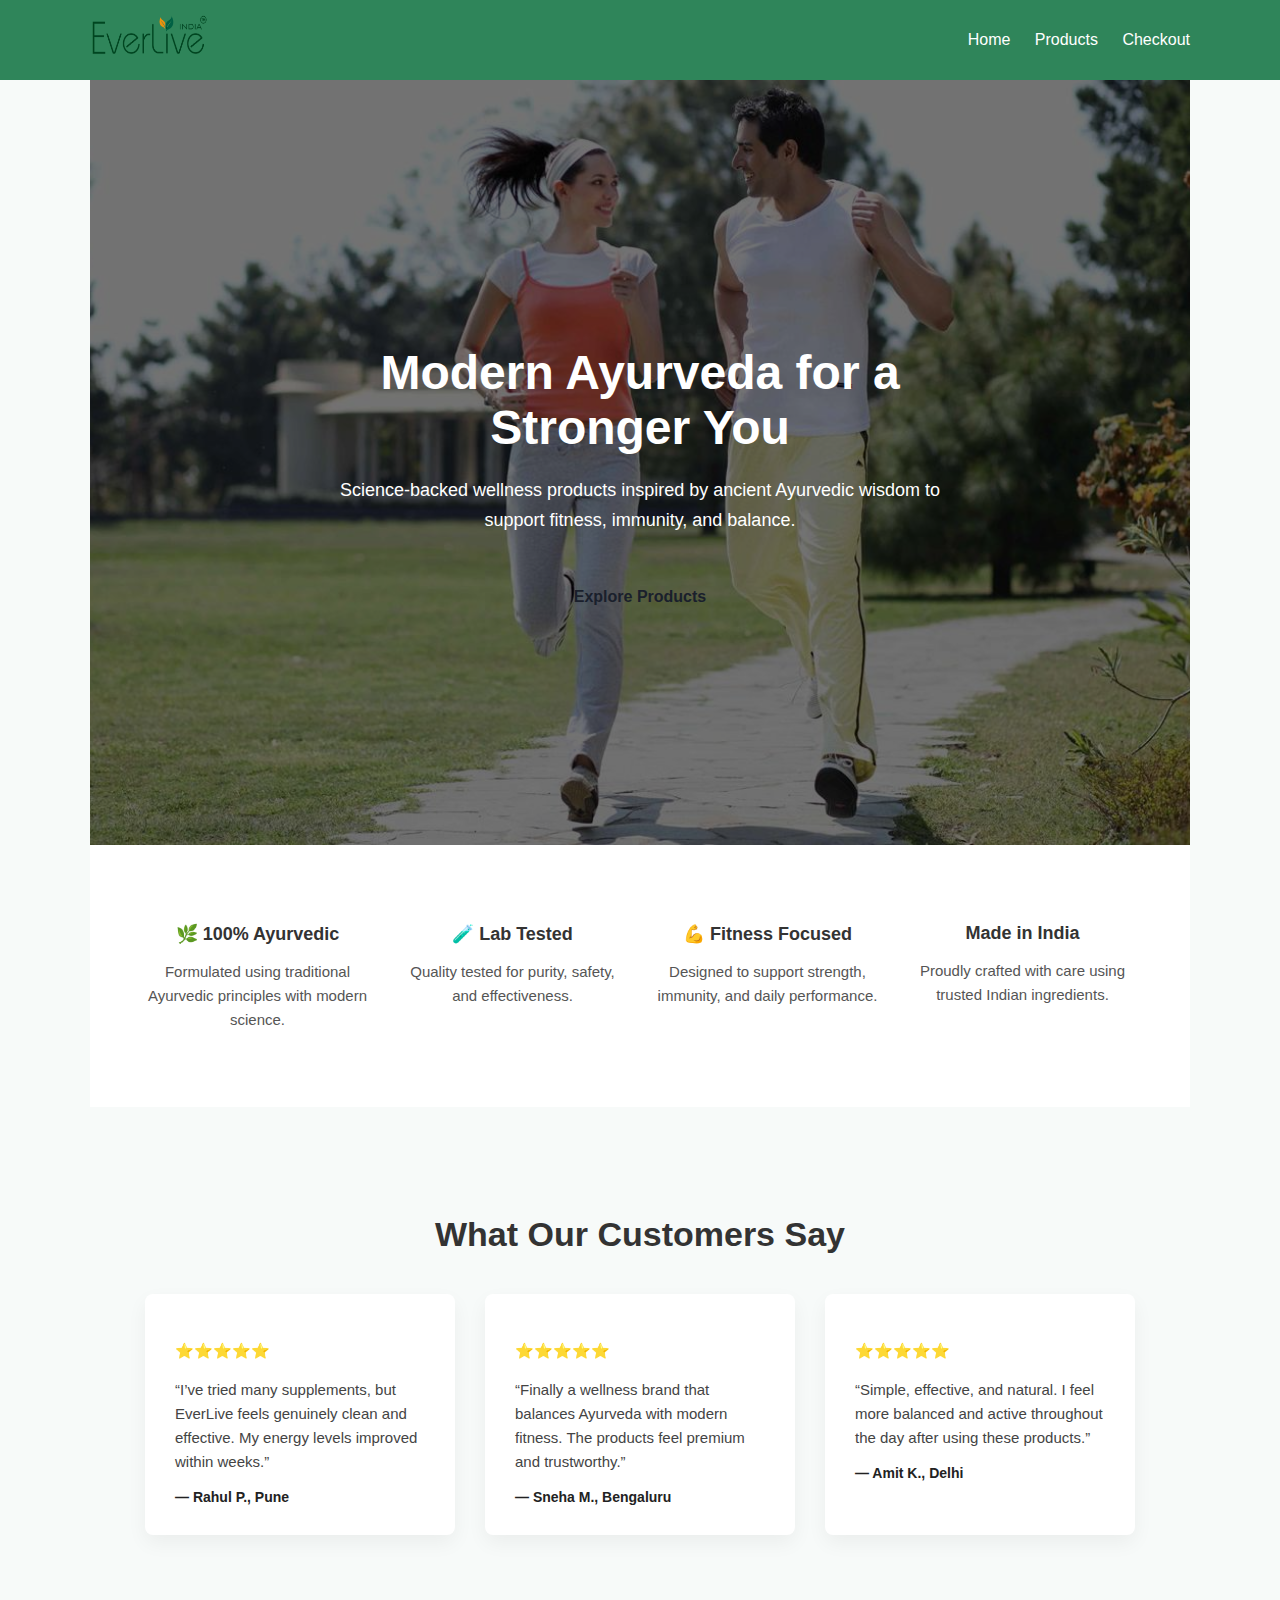
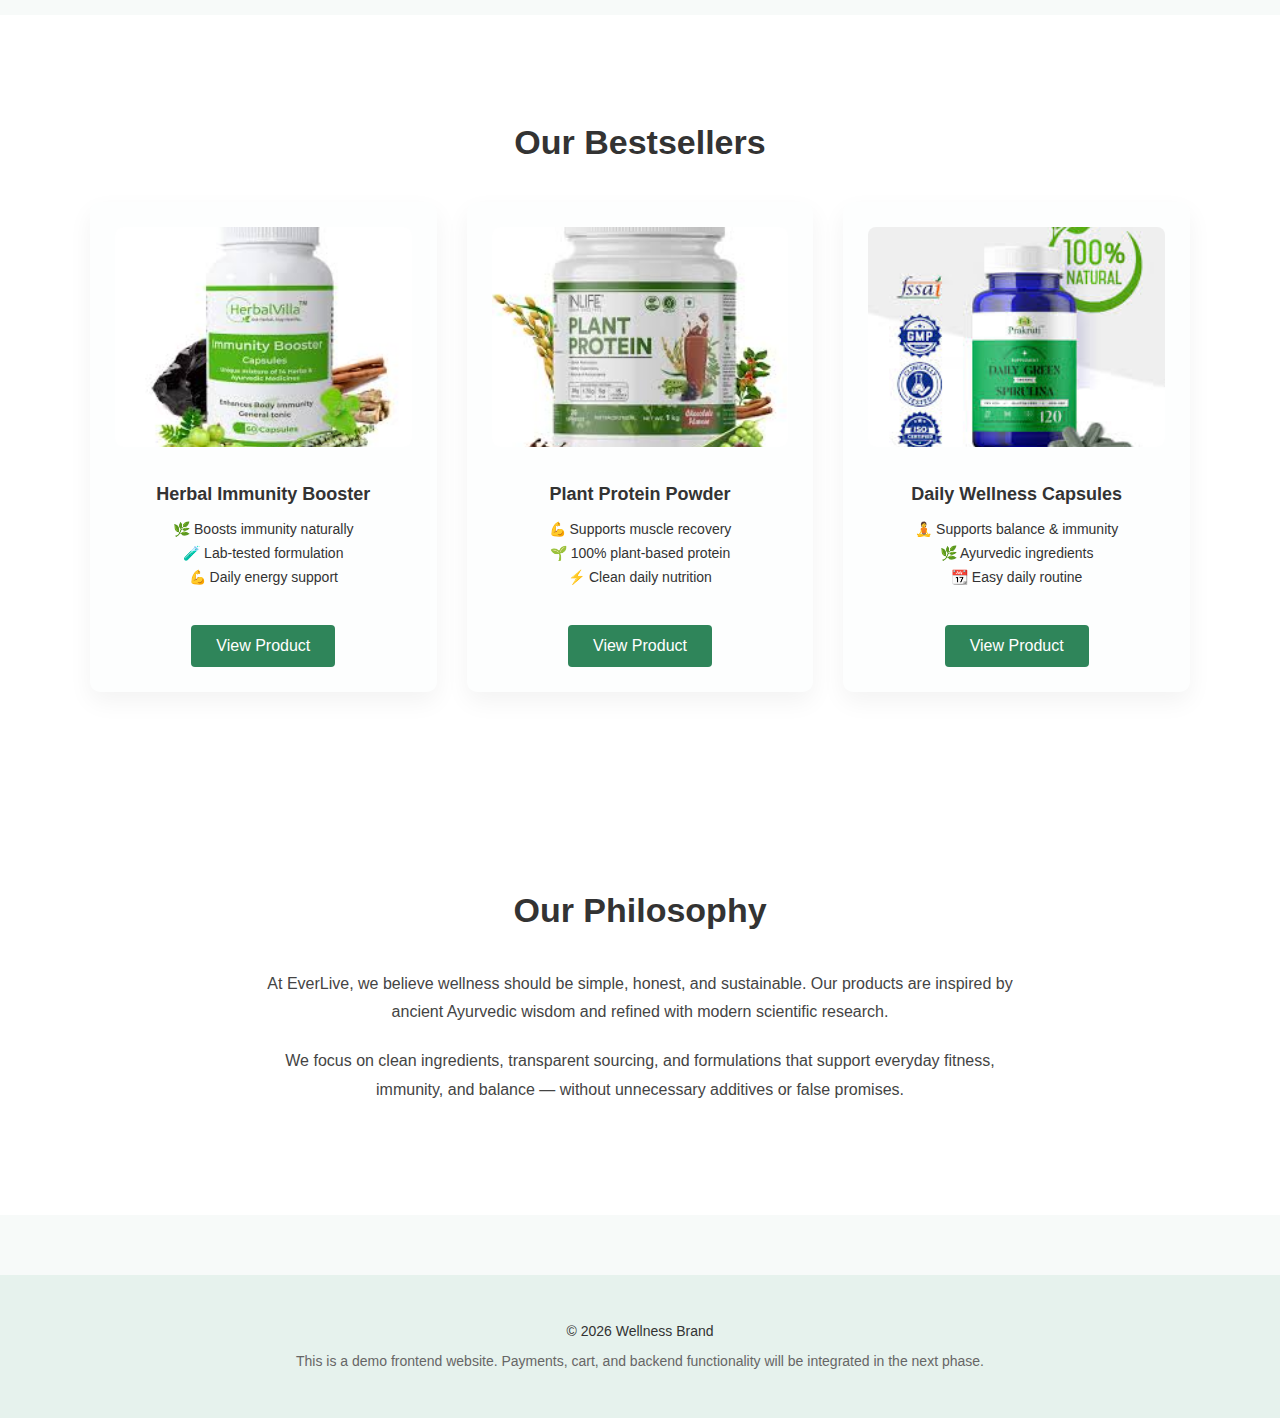
<file: index.html>
<!DOCTYPE html>
<html lang="en">
<head>
    <meta charset="UTF-8">
    <meta name="viewport" content="width=device-width, initial-scale=1.0">
    <title>Wellness Brand</title>
    <link rel="stylesheet" href="styles.css">
</head>
<body>
    
    <header>
        <div class="container">
            <img src="images/logo.avif" width="120" alt="Wellness Brand Logo" class="logo-img">
            <nav>
                <a href="index.html">Home</a>
                <a href="products.html">Products</a>
                <a href="checkout.html">Checkout</a>
            </nav>
        </div>
    </header>

    <main class="container">
    <section class="hero">
        <div class="hero-overlay"></div> 

        <div class="hero-content">
            <h2>Modern Ayurveda for a Stronger You</h2>
            <p>
            Science-backed wellness products inspired by ancient Ayurvedic wisdom
            to support fitness, immunity, and balance.
            </p>
            <a href="products.html" class="btn hero-btn">Explore Products</a>
        </div>
    </section>

    <section class="trust-strip">
        <div class="container trust-grid">

            <div class="trust-item">
                <h3>🌿 100% Ayurvedic</h3>
                <p>Formulated using traditional Ayurvedic principles with modern science.</p>
            </div>

            <div class="trust-item">
                <h3>🧪 Lab Tested</h3>
                <p>Quality tested for purity, safety, and effectiveness.</p>
            </div>

            <div class="trust-item">
                <h3>💪 Fitness Focused</h3>
                <p>Designed to support strength, immunity, and daily performance.</p>
            </div>

            <div class="trust-item">
                <h3>Made in India</h3>
                <p>Proudly crafted with care using trusted Indian ingredients.</p>
            </div>

        </div>
    </section>

    <section class="testimonials">
        <div class="container">
            <h2 class="section-title">What Our Customers Say</h2>

            <div class="testimonial-grid">

                <div class="testimonial-card">
                    <p class="stars">⭐⭐⭐⭐⭐</p>
                    <p>
                    “I’ve tried many supplements, but EverLive feels genuinely clean and effective.
                    My energy levels improved within weeks.”
                    </p>
                    <h4>— Rahul P., Pune</h4>
                </div>

                <div class="testimonial-card">
                    <p class="stars">⭐⭐⭐⭐⭐</p>
                    <p>
                    “Finally a wellness brand that balances Ayurveda with modern fitness.
                    The products feel premium and trustworthy.”
                    </p>
                    <h4>— Sneha M., Bengaluru</h4>
                </div>

                <div class="testimonial-card">
                    <p class="stars">⭐⭐⭐⭐⭐</p>
                    <p>
                    “Simple, effective, and natural. I feel more balanced and active throughout
                    the day after using these products.”
                    </p>
                    <h4>— Amit K., Delhi</h4>
                </div>

            </div>
        </div>
    </section>

    </main>

    <section class="featured-products">
        <div class="container">
            <h2 class="section-title">Our Bestsellers</h2>

            <div class="featured-grid">

            <div class="featured-card">
                <img src="images/download.jpg" alt="Herbal Immunity Booster">
                <h3>Herbal Immunity Booster</h3>
                <ul>
                <li>🌿 Boosts immunity naturally</li>
                <li>🧪 Lab-tested formulation</li>
                <li>💪 Daily energy support</li>
                </ul>
                <a href="product.html" class="btn">View Product</a>
            </div>

            <div class="featured-card">
                <img src="images/download (1).jpg" alt="Plant Protein Powder">
                <h3>Plant Protein Powder</h3>
                <ul>
                <li>💪 Supports muscle recovery</li>
                <li>🌱 100% plant-based protein</li>
                <li>⚡ Clean daily nutrition</li>
                </ul>
                <a href="product.html" class="btn">View Product</a>
            </div>

            <div class="featured-card">
                <img src="images/download (2).jpg" alt="Daily Wellness Capsules">
                <h3>Daily Wellness Capsules</h3>
                <ul>
                <li>🧘 Supports balance & immunity</li>
                <li>🌿 Ayurvedic ingredients</li>
                <li>📆 Easy daily routine</li>
                </ul>
                <a href="product.html" class="btn">View Product</a>
            </div>

            </div>
        </div>
    </section>

    <section class="brand-story">
        <div class="container story-content">
            <h2 class="section-title">Our Philosophy</h2>

            <p>
            At EverLive, we believe wellness should be simple, honest, and sustainable.
            Our products are inspired by ancient Ayurvedic wisdom and refined with
            modern scientific research.
            </p>

            <p>
            We focus on clean ingredients, transparent sourcing, and formulations
            that support everyday fitness, immunity, and balance — without unnecessary
            additives or false promises.
            </p>
        </div>
    </section>

    <footer>
        <p>© 2026 Wellness Brand</p>
        <p class="disclaimer">
            This is a demo frontend website. Payments, cart, and backend
            functionality will be integrated in the next phase.
        </p>
    </footer>

</body>
</html>
</file>
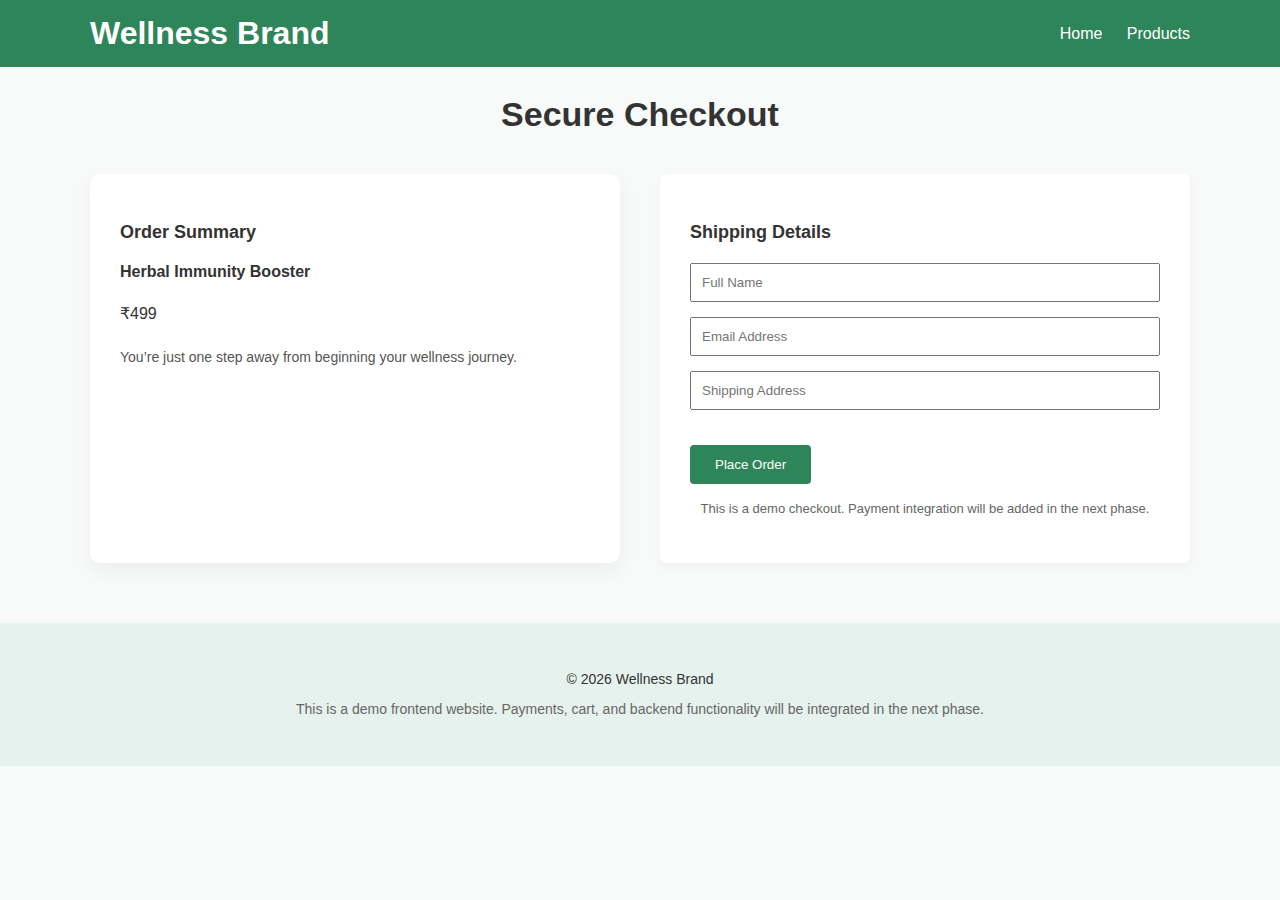
<file: checkout.html>
<!DOCTYPE html>
<html lang="en">
<head>
    <meta charset="UTF-8">
    <meta name="viewport" content="width=device-width, initial-scale=1.0">
    <title>Checkout | Wellness Brand</title>
    <link rel="stylesheet" href="styles.css">
</head>
<body>
    
    <header>
        <div class="container">
            <h1 class="logo">Wellness Brand</h1>
            <nav>
                <a href="index.html">Home</a>
                <a href="products.html">Products</a>
            </nav>
        </div>
    </header>

    <main class="container">
        <h2 class="section-title">Secure Checkout</h2>

        <div class="checkout-wrapper">

            <div class="checkout-info">
                <h3>Order Summary</h3>
                <p><strong>Herbal Immunity Booster</strong></p>
                <p>₹499</p>
                <p class="checkout-note">
                You’re just one step away from beginning your wellness journey.
                </p>
            </div>

        <form class="checkout-form">
            <h3>Shipping Details</h3>

            <input type="text" placeholder="Full Name" required>
            <input type="email" placeholder="Email Address" required>
            <input type="text" placeholder="Shipping Address" required>

            <button class="btn">Place Order</button>

            <p class="checkout-disclaimer">
            This is a demo checkout. Payment integration will be added in the next phase.
            </p>
        </form>

        </div>

    </main>

    <footer>
        <p>© 2026 Wellness Brand</p>
        <p class="disclaimer">
            This is a demo frontend website. Payments, cart, and backend
            functionality will be integrated in the next phase.
        </p>
    </footer>

</body>
</html>
</file>
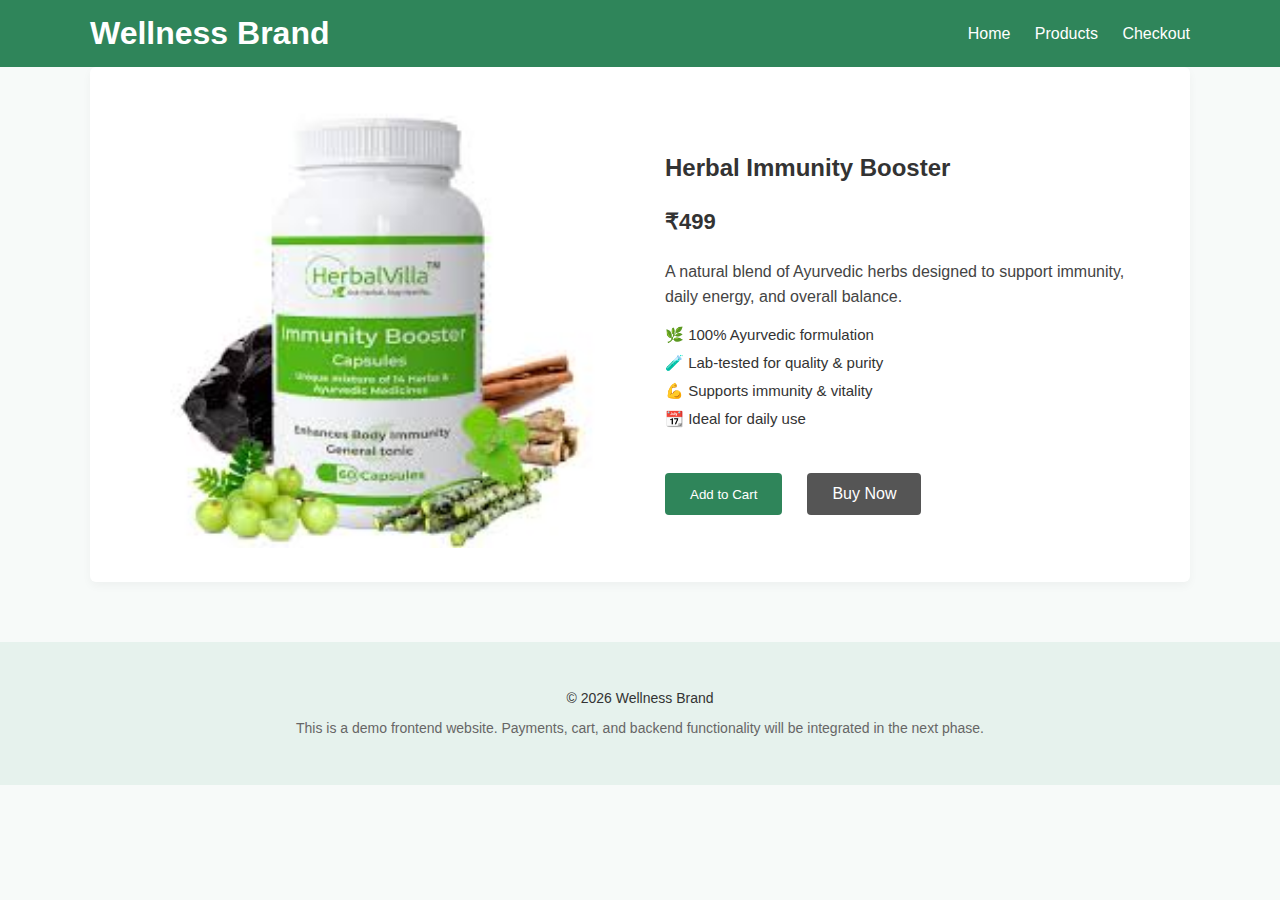
<file: product.html>
<!DOCTYPE html>
<html lang="en">
<head>
    <meta charset="UTF-8">
    <meta name="viewport" content="width=device-width, initial-scale=1.0">
    <title>Product | Wellness Brand</title>
    <link rel="stylesheet" href="styles.css">
</head>
<body>
    
    <header>
        <div class="container">
            <h1 class="logo">Wellness Brand</h1>
            <nav>
                <a href="index.html">Home</a>
                <a href="products.html">Products</a>
                <a href="checkout.html">Checkout</a>
            </nav>
        </div>
    </header>

    <main class="container">
        <div class="product-detail upgraded">

            <div class="product-image">
                <img src="images/download.jpg" alt="Herbal Immunity Booster">
            </div>

            <div class="product-info">
                <h2>Herbal Immunity Booster</h2>
                <p class="price">₹499</p>

                <p class="product-desc">
                     A natural blend of Ayurvedic herbs designed to support immunity,
                    daily energy, and overall balance.
                </p>

                <ul class="product-benefits">
                    <li>🌿 100% Ayurvedic formulation</li>
                    <li>🧪 Lab-tested for quality & purity</li>
                    <li>💪 Supports immunity & vitality</li>
                    <li>📆 Ideal for daily use</li>
                </ul>

                <div class="product-actions">
                    <button class="btn">Add to Cart</button>
                    <a href="checkout.html" class="btn secondary">Buy Now</a>
                </div>

            </div>
        </div>
    </main>

    <footer>
        <p>© 2026 Wellness Brand</p>
        <p class="disclaimer">
            This is a demo frontend website. Payments, cart, and backend
            functionality will be integrated in the next phase.
        </p>
    </footer>

</body>
</html>
</file>
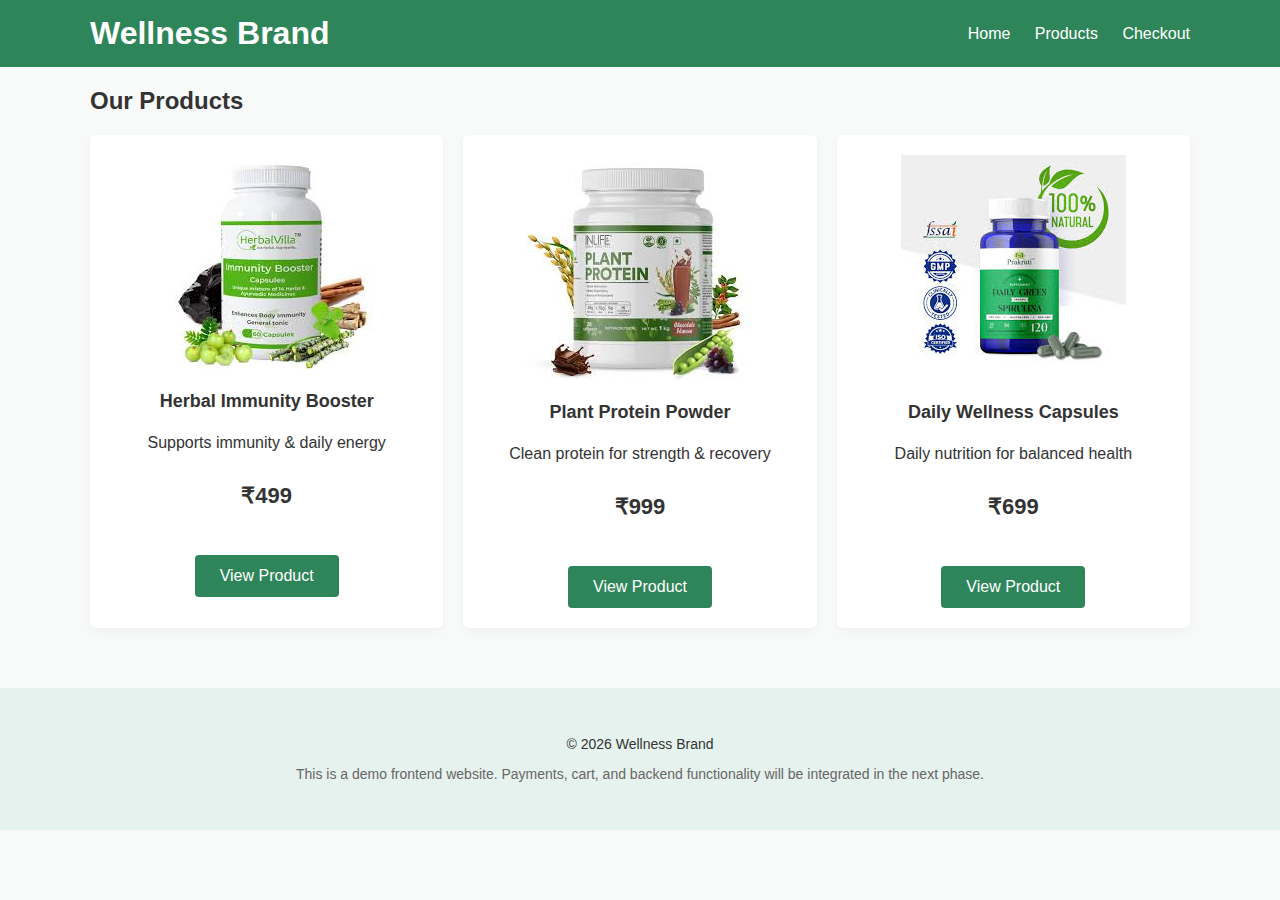
<file: products.html>
<!DOCTYPE html>
<html lang="en">
<head>
    <meta charset="UTF-8">
    <meta name="viewport" content="width=device-width, initial-scale=1.0">
    <title>Products | Wellness Brand</title>
    <link rel="stylesheet" href="styles.css">
</head>
<body>
    
    <header>
        <div class="container">
            <h1 class="logo">Wellness Brand</h1>
            <nav>
                <a href="index.html">Home</a>
                <a href="products.html">Products</a>
                <a href="checkout.html">Checkout</a>
            </nav>
        </div>
    </header>

    <main class="container">
        <h2>Our Products</h2>

            <div class="product-grid">

                <div class="product-card">
                    <img src="images/download.jpg" alt="Herbal Immunity Booster">
                    <h3>Herbal Immunity Booster</h3>
                    <p>Supports immunity & daily energy</p>
                    <p class="price">₹499</p>
                    <a href="product.html" class="btn">View Product</a>
                </div>

                <div class="product-card">
                    <img src="images/download (1).jpg" alt="Plant Protein Powder">
                    <h3>Plant Protein Powder</h3>
                    <p>Clean protein for strength & recovery</p>
                    <p class="price">₹999</p>
                    <a href="product.html" class="btn">View Product</a>
                </div>

                <div class="product-card">
                    <img src="images/download (2).jpg" alt="Daily Wellness Capsules">
                    <h3>Daily Wellness Capsules</h3>
                    <p>Daily nutrition for balanced health</p>
                    <p class="price">₹699</p>
                    <a href="product.html" class="btn">View Product</a>
                </div>

            </div>

    </main>

    <footer>
        <p>© 2026 Wellness Brand</p>
        <p class="disclaimer">
            This is a demo frontend website. Payments, cart, and backend
            functionality will be integrated in the next phase.
        </p>
    </footer>

</body>
</html>
</file>
<file: styles.css>
*{
    box-sizing: border-box;
}

body{
    margin: 0;
    font-family: "Segoe UI", sans-serif;
    background: #f7faf9;
    color: #333;
}

.container{
    width: 90%;
    max-width: 1100px;
    margin: auto;
}

header{
    background: #2f855a;
    padding: 15px 0;
}

.logo{
    color: white;
    margin: 0;
}

nav a{
    color: white;
    margin-left: 20px;
    text-decoration: none;
}

header .container{
    display: flex;
    justify-content: space-between;
    align-items: center;
}

.hero{
    text-align: center;
    padding: 80px 20px;
}

.hero h2{
    font-size: 36px;
}

.btn{
    display: inline-block;
    margin-top: 20px;
    padding: 12px 25px;
    background: #2f855a;
    color: white;
    text-decoration: none;
    border: none;
    cursor: pointer;
}

.btn.secondary{
    background: #555;
    margin-left: 10px;
}

.product-grid{
    display: grid;
    grid-template-columns: repeat(auto-fit, minmax(250px, 1fr));
    gap: 20px;
}

.product-card{
    background: white;
    padding: 20px;
    border-radius: 6px;
    text-align: center;
}

.product-detail{
    background: white;
    padding: 30px;
    border-radius: 6px;
}

.price {
    font-size: 22px;
    font-weight: bold;
}

.checkout-form {
    background: white;
    padding: 30px;
    border-radius: 6px;
}

.checkout-form input {
    width: 100%;
    padding: 10px;
    margin-bottom: 15px;
}

footer {
    text-align: center;
    padding: 20px;
    background: #e6f2ed;
    margin-top: 60px;
}

.disclaimer {
  font-size: 14px;
  color: #666;
  margin-top: 8px;
}

.btn:hover {
  background: #276749;
  transition: background 0.3s ease;
}

.btn.secondary:hover {
  background: #333;
}

.product-card {
  transition: transform 0.2s ease, box-shadow 0.2s ease;
}

.product-card:hover {
  transform: translateY(-5px);
  box-shadow: 0 10px 20px rgba(0,0,0,0.08);
}

h2 {
  margin-bottom: 20px;
}

p {
  line-height: 1.6;
}

.product-detail p {
  margin-bottom: 15px;
}

/* ---------- Mobile Responsive Tweaks ---------- */
@media (max-width: 768px) {

  header .container {
    flex-direction: column;
    gap: 10px;
  }

  nav {
    margin-top: 10px;
  }

  nav a {
    margin: 0 10px;
  }

  .hero {
    padding: 50px 10px;
  }

  .hero h2 {
    font-size: 26px;
  }

  .product-detail img {
    max-width: 100%;
  }

  .checkout-form {
    width: 100%;
  }
}

/* ---------- Final Micro Polish ---------- */

/* Smoother text rendering */
body {
  -webkit-font-smoothing: antialiased;
  -moz-osx-font-smoothing: grayscale;
}

/* Slightly softer cards */
.product-card,
.product-detail,
.checkout-form {
  box-shadow: 0 4px 10px rgba(0,0,0,0.04);
}

/* Calm links */
nav a:hover {
  text-decoration: underline;
}

/* Reduce harsh edges on buttons */
.btn {
  border-radius: 4px;
}

/* Footer text refinement */
footer p {
  margin: 5px 0;
}

/* ---------- Logo ---------- */
.logo-img {
  height: 50px;
}

/* ---------- Hero Section ---------- */
.hero {
  position: relative;
  height: 85vh;
  background: url("images/hero.jpg") center/cover no-repeat;
  display: flex;
  align-items: center;
  justify-content: center;
  color: white;
  text-align: center;
}

.hero-overlay {
  position: absolute;
  inset: 0;
  background: rgba(0, 0, 0, 0.55);
}

.hero-content {
  position: relative;
  max-width: 700px;
  padding: 20px;
}

.hero-content h2 {
  font-size: 48px;
  margin-bottom: 20px;
}

.hero-content p {
  font-size: 18px;
  line-height: 1.7;
}

.hero-btn {
  background: var(--accent);
  color: #1a202c; /* dark slate */
  font-weight: 600;
  padding: 14px 32px;
  border-radius: 6px;
}

.hero-btn:hover {
  background: #f59e0b; /* slightly deeper saffron */
}

/* ---------- Mobile Hero ---------- */
@media (max-width: 768px) {
  .hero {
    height: 70vh;
  }

  .hero-content h2 {
    font-size: 32px;
  }

  .hero-content p {
    font-size: 16px;
  }
}

/* ---------- Trust Strip ---------- */
.trust-strip {
  background: white;
  padding: 60px 0;
}

.trust-grid {
  display: grid;
  grid-template-columns: repeat(auto-fit, minmax(220px, 1fr));
  gap: 30px;
  text-align: center;
}

.trust-item h3 {
  font-size: 18px;
  margin-bottom: 10px;
}

.trust-item p {
  font-size: 15px;
  color: #555;
}

/* ---------- Testimonials ---------- */
.testimonials {
  background: var(--bg);
  padding: 80px 0;
}

.section-title {
  text-align: center;
  font-size: 32px;
  margin-bottom: 50px;
}

.testimonial-grid {
  display: grid;
  grid-template-columns: repeat(auto-fit, minmax(260px, 1fr));
  gap: 30px;
}

.testimonial-card {
  background: white;
  padding: 30px;
  border-radius: 8px;
  box-shadow: 0 8px 20px rgba(0,0,0,0.05);
}

.testimonial-card p {
  font-size: 15px;
  color: #444;
  margin-bottom: 15px;
}

.testimonial-card h4 {
  font-size: 14px;
  color: #222;
  margin: 0;
}

.stars {
  color: #f59e0b;
  font-size: 18px;
  margin-bottom: 10px;
}

/* ---------- Featured Products ---------- */
.featured-products {
  background: white;
  padding: 80px 0;
}

.featured-grid {
  display: grid;
  grid-template-columns: repeat(auto-fit, minmax(260px, 1fr));
  gap: 30px;
}

.featured-card {
  background: #fdfefe;
  border-radius: 10px;
  padding: 25px;
  text-align: center;
  box-shadow: 0 10px 25px rgba(0,0,0,0.05);
}

.featured-card img {
  width: 100%;
  height: 220px;
  object-fit: cover;
  border-radius: 8px;
  margin-bottom: 15px;
}

.featured-card h3 {
  margin-bottom: 15px;
}

.featured-card ul {
  list-style: none;
  padding: 0;
  margin-bottom: 20px;
}

.featured-card ul li {
  font-size: 14px;
  margin-bottom: 8px;
}

/* ---------- Brand Story ---------- */
.brand-story {
  background: var(--bg);
  padding: 90px 0;
}

.story-content {
  max-width: 750px;
  margin: auto;
  text-align: center;
}

.story-content p {
  font-size: 16px;
  color: #444;
  margin-bottom: 20px;
  line-height: 1.8;
}

section {
  padding: 80px 0;
}

h2.section-title {
  font-size: 34px;
  margin-bottom: 40px;
}

h3 {
  font-size: 18px;
}

section:nth-child(even) {
  background: #ffffff;
}

footer {
  text-align: center;
  padding: 40px 20px;
  background: #e6f2ed;
  font-size: 14px;
}

/* ---------- Product Page Upgrade ---------- */
.product-detail.upgraded {
  display: grid;
  grid-template-columns: 1fr 1fr;
  gap: 50px;
  align-items: center;
}

.product-image img {
  width: 100%;
  border-radius: 10px;
}

.product-info h2 {
  margin-bottom: 10px;
}

.product-desc {
  margin: 20px 0;
  color: #444;
}

.product-benefits {
  list-style: none;
  padding: 0;
  margin-bottom: 25px;
}

.product-benefits li {
  margin-bottom: 10px;
  font-size: 15px;
}

.product-actions {
  display: flex;
  gap: 15px;
  flex-wrap: wrap;
}

/* Mobile */
@media (max-width: 768px) {
  .product-detail.upgraded {
    grid-template-columns: 1fr;
  }
}

/* ---------- Checkout Upgrade ---------- */
.checkout-wrapper {
  display: grid;
  grid-template-columns: 1fr 1fr;
  gap: 40px;
}

.checkout-info {
  background: #ffffff;
  padding: 30px;
  border-radius: 10px;
  box-shadow: 0 8px 20px rgba(0,0,0,0.05);
}

.checkout-info h3 {
  margin-bottom: 15px;
}

.checkout-note {
  margin-top: 20px;
  font-size: 14px;
  color: #555;
}

.checkout-form h3 {
  margin-bottom: 20px;
}

.checkout-disclaimer {
  font-size: 13px;
  color: #666;
  margin-top: 15px;
  text-align: center;
}

/* Mobile */
@media (max-width: 768px) {
  .checkout-wrapper {
    grid-template-columns: 1fr;
  }
}

header {
  position: sticky;
  top: 0;
  z-index: 1000;
}
</file>
